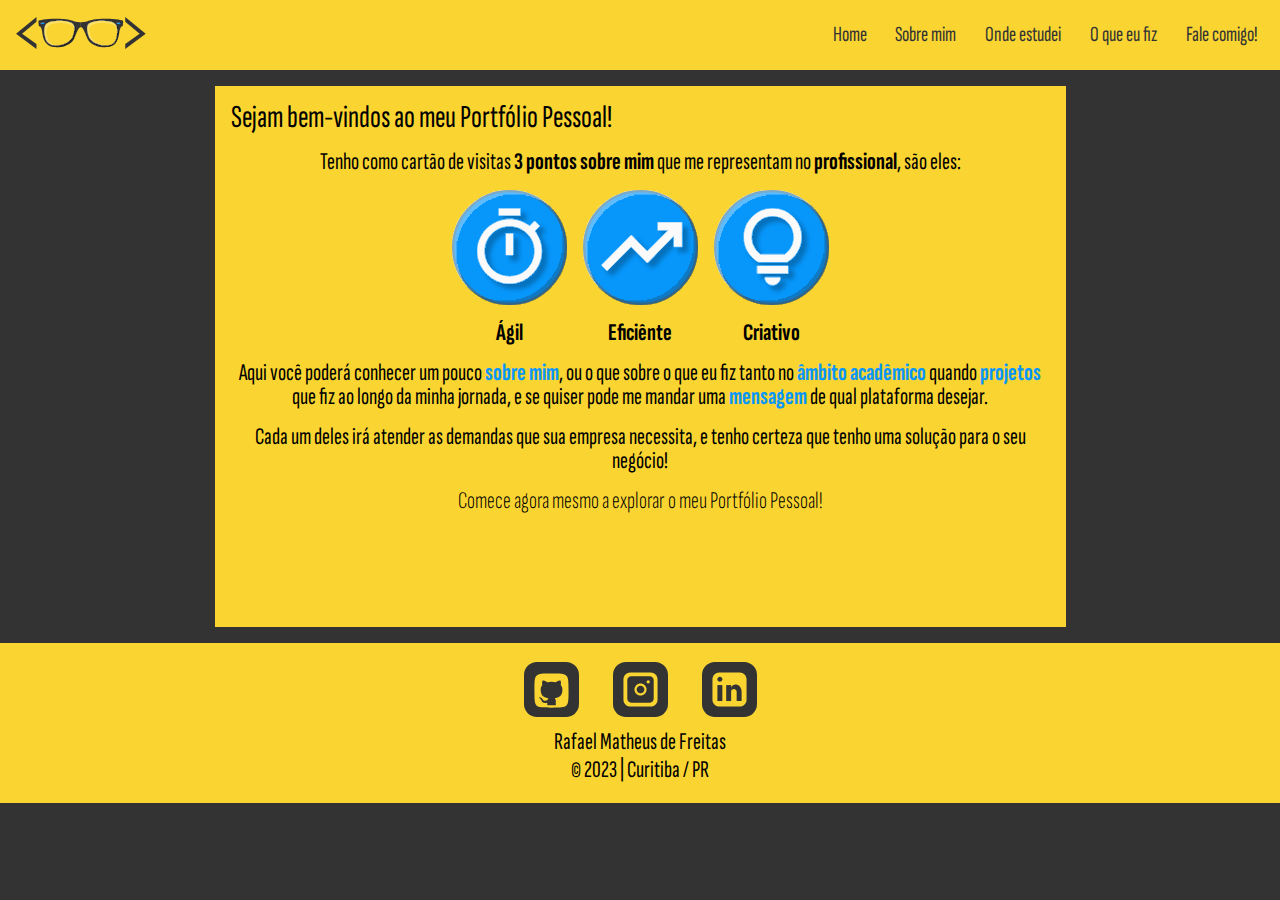
<file: index.html>
<!DOCTYPE html>
<html lang="pt-BR">

<head>
    <meta charset="UTF-8">
    <meta name="viewport" content="width=device-width, initial-scale=1.0">
    <title>Meu Portfólio | Rafael Matheus</title>
    <!-- Resetando todos os estilos default dos navegadores -->
    <link rel="stylesheet" href="assets/estilos/reset.css">
    <!-- Adicionando os estilos mais padrões (se repetem em todas as páginas) -->
    <link rel="stylesheet" href="assets/estilos/estilos.css">
    <!-- Adicionando os estilos que só são usados nessa página -->
    <link rel="stylesheet" href="assets/estilos/index.css">
    <!-- Adicionando FavIcon Personalizado -->
    <link rel="shortcut icon" href="assets/imagens/icones/favicon.ico" type="image/x-icon">
</head>
 <!-- Classe 'container' usada para estilizar o fundo da página -->
<body class="container">
    <!-- Cabeçalho -->
    <header class="cabecalho">
        <!-- Logo oficial das páginas do Rafael Matheus -->
        <a href="#" class="logo"><img class="logo" src="assets/imagens/id-visual/Logo.svg" title="Home" alt="Logo"></a>
        <!-- Menu Navegação/Hamburguer -->
        <nav class="navegacao" id="nav">
            <!-- Menu Hamburguer -->
            <a class="menu-hamburguer" id="botao-menu-hamburguer" aria-label="Abrir Menu" aria-haspopup="true"
                aria-controls="menu" aria-expanded="false">
                <span class="hamburguer"></span> <!-- Esse Span será manipulado via CSS para formar o ícone do Menu Hamburguer-->
            </a>
            <!-- Menu Navegação -->
            <ul class="menu" role="menu">
                <!-- Items do Menu de Navegação -->
                <a class="paragrafo" href="index.html">Home</a>
                <a class="paragrafo" href="paginas/sobre.html">Sobre mim</a>
                <a class="paragrafo" href="paginas/academico.html">Onde estudei</a>
                <a class="paragrafo" href="paginas/portfolio.html">O que eu fiz</a>
                <a class="paragrafo" href="paginas/contato.html">Fale comigo!</a>
            </ul>
        </nav>
    </header>

        <!-- Classe 'secao' usada para estilizar o fundo do conteúdo principal -->
        <section class="secao">
            <!-- Título da Página -->
            <h1 class="titulo esquerda">Sejam bem-vindos ao meu Portfólio Pessoal!</h1><br>
            <!-- Um breve texto resumindo as minhas qualidades e me apresentando ao usuário do site -->
            <p class="paragrafo">Tenho como cartão de visitas <strong class="peso-forte"> 3 pontos sobre mim</strong>
                que me representam no <strong class="peso-forte">profissional</strong>, são eles:</p><br>
            <!-- Lista com as Imagens com ícones que me representam -->
            <ul class="pilar">
                <!-- Pilar #1 Ágil -->
                <li class="pilares">
                    <img class="icones-pilares" src="assets/imagens/pilares/agilidade.svg"
                    alt="Imagem de um relógio para representar a agilidade">
                    <p class="paragrafo pilares"><strong class="peso-forte">Ágil</strong></p>
                </li>
                <!-- Pilar #2 Eficiênte -->
                <li class="pilares">
                    <img class="icones-pilares" src="assets/imagens/pilares/eficiencia.svg"
                    alt="Imagem de um uma seta apontando para cima para representar a eficiência">
                    <p class="paragrafo pilares"><strong class="peso-forte">Eficiênte</strong></p>
                </li>
                <!-- Pilar #3 Criativo -->
                <li class="pilares">
                    <img class="icones-pilares" src="assets/imagens/pilares/criativo.svg"
                        alt="Imagem de uma lâmpada para representar a criatividade">
                    <p class="paragrafo pilares"><strong class="peso-forte">Criativo</strong></p>
                </li>
            </ul>
            <br>
            <!-- Continuação do texto resumindo as minhas qualidades e me apresentando ao usuário do site -->
            <p class="paragrafo">Aqui você poderá conhecer um pouco <a class="link" href="paginas/sobre.html">sobre
                    mim</a>, ou o que sobre o que eu fiz tanto no <a class="link" href="paginas/academico.html">âmbito
                    acadêmico</a> quando <a class="link" href="paginas/portfolio.html">projetos</a> que fiz ao longo da
                minha jornada, e se quiser pode me mandar uma <a class="link" href="paginas/contato.html">mensagem</a>
                de qual plataforma desejar.</p>
            <br>
            <p class="paragrafo">Cada um deles irá atender as demandas que sua empresa necessita, e tenho certeza que
                tenho uma solução para o seu negócio!</p>
            <br>
            <p class="paragrafo peso-fraco">Comece agora mesmo a explorar o meu Portfólio Pessoal!</p>
        </section>
   
    <!-- Rodapé -->
    <footer class="rodape">
        <!-- Lista de Redes Sociais -->
        <ul class="lista-redes-sociais">
            <a href="https://github.com/rafaelwdc" class="link-redes-sociais" target="_blank" rel="noopener noreferrer"><img src="assets/imagens/icones/Github-1.svg"
                    alt="Ícone do Github"></a>
            <a href="https://www.instagram.com/rafaelwdc/" class="link-redes-sociais" target="_blank" rel="noopener noreferrer"><img src="assets/imagens/icones/Insta-1.svg"
                    alt="Ícone do Instagram"></a>
            <a href="https://www.linkedin.com/in/rafaelwdc/" class="link-redes-sociais" target="_blank" rel="noopener noreferrer"><img src="assets/imagens/icones/Linkedin-1.svg"
                    alt="Ícone do Linkedin"></a>
        </ul>
        <!-- Algumas informações sobre mim pra fechar o rodapé -->
        <p class="paragrafo">Rafael Matheus de Freitas</p>
        <p class="paragrafo">&copy; 2023 | Curitiba / PR</p>
    </footer>

    <!-- Atribuindo o arquivo com o código JavaScript -->
    <script src="assets/js/main.js"></script>
</body>

</html>
</file>
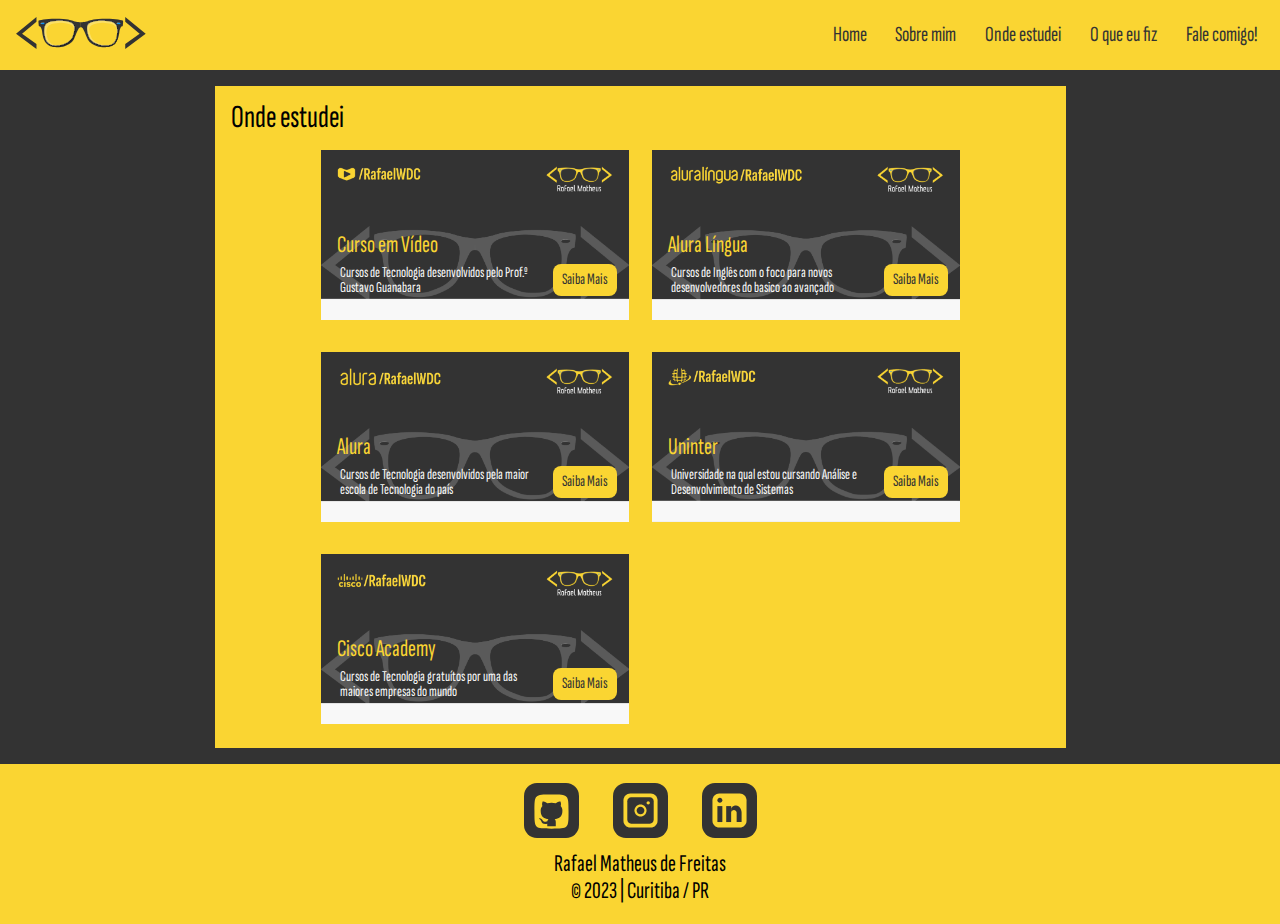
<file: paginas/academico.html>
<!DOCTYPE html>
<html lang="pt-BR">

<head>
    <meta charset="UTF-8">
    <meta name="viewport" content="width=device-width, initial-scale=1.0">
    <title>Onde Estudei | Rafael Matheus</title>
    <!-- Resetando todos os estilos default dos navegadores -->
    <link rel="stylesheet" href="../assets/estilos/reset.css">
    <!-- Adicionando os estilos mais padrões (se repetem em todas as páginas) -->
    <link rel="stylesheet" href="../assets/estilos/estilos.css">
    <!-- Adicionando os estilos que só são usados nessa página -->
    <link rel="stylesheet" href="../assets/estilos/academico.css">
    <!-- Adicionando FavIcon Personalizado -->
    <link rel="shortcut icon" href="../assets/imagens/icones/favicon.ico" type="image/x-icon">
</head>

<body class="container">
    <!-- Cabeçalho -->
    <header class="cabecalho">
        <!-- Logo oficial das páginas do Rafael Matheus -->
        <a href="../index.html" class="logo"><img class="logo" src="../assets/imagens/id-visual/Logo.svg" title="Home"
                alt="Logo"></a>
        <!-- Menu Navegação/Hamburguer -->
        <nav class="navegacao" id="nav">
            <!-- Menu Hamburguer -->
            <a id="botao-menu-hamburguer" aria-label="Abrir Menu" aria-haspopup="true" aria-controls="menu"
                aria-expanded="false">
                <span class="hamburguer"></span>
            </a>
            <!-- Menu Navegação -->
            <ul class="menu" role="menu">
                <!-- Items do Menu de Navegação -->
                <a class="paragrafo" href="../index.html">Home</a>
                <a class="paragrafo" href="sobre.html">Sobre mim</a>
                <a class="paragrafo" href="academico.html">Onde estudei</a>
                <a class="paragrafo" href="portfolio.html">O que eu fiz</a>
                <a class="paragrafo" href="contato.html">Fale comigo!</a>
            </ul>
        </nav>
    </header>
    <section class="secao" id="academico">
        <!-- Título da Página -->
        <h1 class="titulo esquerda">Onde estudei</h1>
        <br>
        <!-- A página apresentará todos os Cards Minimizados, e os Cards Expandidos com mais informações sobre a instituição abrirá quando o usuário clicar no botão Saiba Mais contido em cada um deles -->

        <!-- Div ajustará os cards em colunas em caso de telas maiores -->
        <div class="grid">
            <!-- Card Minimizado | Curso em Vídeo -->
            <div class="card-academico curso-em-video">
                <!-- Apresentação de um breve texto e logo ao lado um botão para expandir o Card -->
                <div class="alinhamento">
                    <!-- Título do Card -->
                    <h2 class="titulo-card esquerda">Curso em Vídeo</h2>
                    <!-- Um ponto para ocupar um lugar e completar o grid -->
                    <p style="opacity: 0;">.</p>
                    <!-- Breve Texto sobre a instituição -->
                    <p class="paragrafo-card esquerda">Cursos de Tecnologia desenvolvidos pelo Prof.º Gustavo Guanabara
                    </p>
                    <!-- Botão para expandir o card, abrirá um Card com mais informações -->
                    <a href="#" class="botao-card abrir" onclick="abrir_curso_em_video();">Saiba Mais</a>
                    <!-- Essa div ficará responsável por escurecer a tela ao exibir o card expandido -->
                    <div id="fundo" class="fundo-pop-up"></div>

                    <!-- Card Expandido | Curso em Vídeo -->
                    <div class="pop-up" id="pop-up-curso-em-video">
                        <!-- Botão para voltar à apresentação de Cards -->
                        <a href="#" class="botao-voltar fechar" onclick="fechar_curso_em_video();">
                            <div class="botao-voltar">
                                <img src="../../assets/imagens/icones/voltar.svg" alt="Botão de voltar">
                                <p class="paragrafo esquerda">Voltar</p>
                            </div>
                        </a>
                        <!-- Card com as Informações da instituição, cursos feitos e certificados -->
                        <div class="card-academico curso-em-video">
                            <!-- Título do Card -->
                            <h2 class="titulo-card esquerda">Curso em Vídeo</h2>
                            <!-- Breve texto sobre o curso -->
                            <p class="paragrafo-card esquerda">Cursos de Tecnologia desenvolvidos pelo Prof.º Gustavo
                                Guanabara</p>
                            <ul class="lista">
                                <li>
                                    <!-- Breve texto sobre a instituição -->
                                    <p class="paragrafo-card esquerda">Lançado em 2013, o projeto de ensinar tecnologia
                                        à distância foi
                                        ganhando forma e hoje já conta com milhares de alunos inscritos e uma grande
                                        quantidade de material gratuito.</p><br>
                                </li>
                                <!-- Lista de cursos concluídos -->
                                <li>
                                    <p class="paragrafo-card esquerda">Cursos Concluídos:</p>
                                </li>
                                <li class="item-lista">
                                    <p class="paragrafo-card esquerda">→ HTML5 e CSS3: Módulo 1 de 5;</p>
                                </li>
                                <li class="item-lista">
                                    <p class="paragrafo-card esquerda">→ HTML5 e CSS3: Módulo 2 de 5;</p>
                                </li>
                                <li class="item-lista">
                                    <p class="paragrafo-card esquerda">→ HTML5 e CSS3: Módulo 3 de 5;</p>
                                </li>
                                <li class="item-lista">
                                    <p class="paragrafo-card esquerda"><br>Infelizmente ainda não foi gerado nenhum
                                        certificado desses cursos concluídos, mas assim que estiver em mãos, estarei
                                        disponibilizando o link por aqui.</p>
                                </li>
                            </ul>
                        </div>
                    </div>
                </div>
            </div>

            <!-- As informações do Primeiro card se aplicam para os demais -->

            <!-- Card Minimizado | Alura Língua -->
            <div class="card-academico alura-lingua">
                <div class="alinhamento">
                    <h2 class="titulo-card esquerda">Alura Língua</h2>
                    <p style="opacity: 0;">.</p>
                    <p class="paragrafo-card esquerda">Cursos de Inglês com o foco para novos desenvolvedores do basico
                        ao avançado</p>
                    <a href="#" class="botao-card abrir" onclick="abrir_alura_lingua();">Saiba Mais</a>
                    <div id="fundo" class="fundo-pop-up"></div>
                    <div id="pop-up-alura-lingua">
                        <a href="#" class="botao-voltar fechar" onclick="fechar_alura_lingua();">
                            <div class="botao-voltar">
                                <img src="../../assets/imagens/icones/voltar.svg" alt="Botão de voltar">
                                <p class="paragrafo esquerda">Voltar</p>
                            </div>
                        </a>

                        <!-- Card Expandido | Alura Língua -->
                        <div class="card-academico alura-lingua">
                            <h2 class="titulo-card esquerda">Alura Língua</h2>
                            <p class="paragrafo-card esquerda">Cursos de Inglês com o foco para novos desenvolvedores do
                                basico ao avançado</p>
                            <ul class="lista">
                                <li>
                                    <p class="paragrafo-card esquerda">Escola de Inglês oferecido pela maior plataforma
                                        de ensino de tecnologia do país, oferece cursos de inglês e espanhol, do basico
                                        ao avançado, incluindo também o inglês para devs, para fomar novos
                                        desenvolvedores bilingue ou trilingue.</p><br>
                                </li>
                                <li>
                                    <p class="paragrafo-card esquerda">Cursos Concluídos:</p>
                                </li>
                                <li>
                                    <p class="paragrafo-card esquerda">→ Inglês Iniciante - Comunicação essencial → <a
                                            target="_blank"
                                            href="https://cursos.aluralingua.com.br/user/rafaelwdc/module/ingles-iniciante/certificate"
                                            class="link">Certificado.</a></p><br>
                                </li>
                                <li>
                                    <p class="paragrafo-card esquerda">→ Inglês Básico - Conversando em uma viagem → <a
                                            target="_blank"
                                            href="https://cursos.aluralingua.com.br/user/rafaelwdc/module/ingles-basico/certificate"
                                            class="link">Certificado.</a></p><br>
                                </li>
                                <li>
                                    <p class="paragrafo-card esquerda">→ Inglês Pré-intermediário - Sobrevivendo em
                                        outro país → <a target="_blank"
                                            href="https://cursos.aluralingua.com.br/user/rafaelwdc/module/ingles-pre-intermediario/certificate"
                                            class="link">Certificado.</a></p><br>
                                </li>
                                <li>
                                    <p class="paragrafo-card esquerda">Ou se preferir o certificado completo com todas
                                        as informações sobre os cursos que eu completei na plataforma → <a
                                            href="https://cursos.aluralingua.com.br/user/rafaelwdc/fullCertificate/d8fc2d84fd1bf7aa39f1fb76131b3fb0"
                                            target="_blank" rel="noopener noreferrer" class="link">Certificado.</a></p>
                                </li>
                            </ul>
                        </div>
                    </div>
                </div>
            </div>

            <!-- Card Minimizado | Alura -->
            <div class="card-academico alura">
                <div class="alinhamento">
                    <h2 class="titulo-card esquerda">Alura</h2>
                    <p style="opacity: 0;">.</p>
                    <p class="paragrafo-card esquerda">Cursos de Tecnologia desenvolvidos pela maior escola de
                        Tecnologia do país</p>
                    <a href="#" class="botao-card abrir" onclick="abrir_alura();">Saiba Mais</a>
                    <div id="fundo"></div>
                    <div id="pop-up-alura">
                        <a href="#" class="botao-voltar fechar" onclick="fechar_alura();">
                            <div class="botao-voltar">
                                <img src="../../assets/imagens/icones/voltar.svg" alt="Botão de voltar">
                                <p class="paragrafo esquerda">Voltar</p>
                            </div>
                        </a>

                        <!-- Card Expandido | Alura -->
                        <div class="card-academico alura">
                            <h2 class="titulo-card esquerda">Alura</h2>
                            <p class="paragrafo-card esquerda">Cursos de Tecnologia desenvolvidos pela maior escola de
                                Tecnologia do país</p>
                            <ul class="lista">
                                <li>
                                    <p class="paragrafo-card esquerda">Escola de Tecnologia oferecido pela maior
                                        plataforma de ensino do país, oferece cursos de programação, mobile, UX e UI,
                                        desenvolvimento humano entre outros, todos focados em ensinar a fundo cada área
                                        do universo da TI.</p><br>
                                </li>
                                <li>
                                    <p class="paragrafo-card esquerda">Cursos Concluídos:</p> <br>
                                </li>
                                <li>
                                    <p class="paragrafo-card esquerda">→ Iniciante em Programação → <a target="_blank"
                                            href="https://cursos.alura.com.br/user/rafaelwdc/degree-programacao-v123948-123948/certificate"
                                            class="link">Certificado.</a></p><br>
                                </li>
                                <li>
                                    <p class="paragrafo-card esquerda">→ HTML e CSS → <a target="_blank"
                                            href="https://cursos.alura.com.br/user/rafaelwdc/degree-html-e-css-v232036-232036/certificate"
                                            class="link">Certificado.</a></p><br>
                                </li>
                                <li>
                                    <p class="paragrafo-card esquerda">→ TypeScript → <a target="_blank"
                                            href="https://cursos.alura.com.br/user/rafaelwdc/degree-typescript-309729/certificate"
                                            class="link">Certificado.</a></p><br>
                                </li>
                                <li>
                                    <p class="paragrafo-card esquerda">→ JavaScript para Back-end → <a target="_blank"
                                            href="https://cursos.alura.com.br/user/rafaelwdc/degree-js-backend-210587/certificate"
                                            class="link">Certificado.</a></p><br>
                                </li>
                                <li>
                                    <p class="paragrafo-card esquerda">→ Android com Java → <a target="_blank"
                                            href="https://cursos.alura.com.br/user/rafaelwdc/degree-android-233/certificate"
                                            class="link">Certificado.</a></p><br>
                                </li>
                                <li>
                                    <p class="paragrafo-card esquerda">→ Linguagem Kotlin → <a target="_blank"
                                            href="https://cursos.alura.com.br/user/rafaelwdc/degree-kotlin-v68329-68329/certificate"
                                            class="link">Certificado.</a></p><br>
                                </li>
                                <li>
                                    <p class="paragrafo-card esquerda">→ Acessibilidade → <a target="_blank"
                                            href="https://cursos.alura.com.br/user/rafaelwdc/degree-acessibilidade-web-v2346-2346/certificate"
                                            class="link">Certificado.</a></p><br>
                                </li>
                                <li>
                                    <p class="paragrafo-card esquerda">→ CSS Aprofundado → <a target="_blank"
                                            href="https://cursos.alura.com.br/user/rafaelwdc/degree-css-estilos-445565/certificate"
                                            class="link">Certificado.</a></p><br>
                                </li>
                                <li>
                                    <p class="paragrafo-card esquerda">→ Front-end → <a target="_blank"
                                            href="https://cursos.alura.com.br/user/rafaelwdc/degree-front-end-113709/certificate"
                                            class="link">Certificado.</a></p><br>
                                </li>
                                <li>
                                    <p class="paragrafo-card esquerda">→ JavaScript para Front-end → <a target="_blank"
                                            href="https://cursos.alura.com.br/user/rafaelwdc/degree-javascript-front-end-v374365-374365/certificate"
                                            class="link">Certificado.</a></p><br>
                                </li>
                                <li>
                                    <p class="paragrafo-card esquerda">→ React com JavaScript → <a target="_blank"
                                            href="https://cursos.alura.com.br/user/rafaelwdc/degree-react-javascript-v450960-450960/certificate"
                                            class="link">Certificado.</a></p><br>
                                </li>
                                <li>
                                    <p class="paragrafo-card esquerda">→ React com TypeScript → <a target="_blank"
                                            href="https://cursos.alura.com.br/user/rafaelwdc/degree-react-ts-v361293-361293/certificate"
                                            class="link">Certificado.</a></p><br>
                                </li>
                                <li>
                                    <p class="paragrafo-card esquerda">→ Figma → <a target="_blank"
                                            href="https://cursos.alura.com.br/user/rafaelwdc/degree-figma-v459428-459428/certificate"
                                            class="link">Certificado.</a></p><br>
                                </li>
                                <li>
                                    <p class="paragrafo-card esquerda">→ Aprendizagem → <a target="_blank"
                                            href="https://cursos.alura.com.br/user/rafaelwdc/degree-aprendizagem-v370782-370782/certificate"
                                            class="link">Certificado.</a></p><br>
                                </li>
                                <li>
                                    <p class="paragrafo-card esquerda">Ou se preferir o certificado completo com todas
                                        as informações sobre os cursos que eu completei na plataforma → <a
                                            href="https://cursos.alura.com.br/user/rafaelwdc/fullCertificate/13f3d8a9c3becbba19b9a5a13dd1d1ea"
                                            target="_blank" rel="noopener noreferrer" class="link">Certificado.</a></p>
                                </li>
                            </ul>
                        </div>
                    </div>
                </div>
            </div>

            <!-- Card Minimizado | Uninter -->
            <div class="card-academico uninter">
                <div class="alinhamento">
                    <h2 class="titulo-card esquerda">Uninter</h2>
                    <p style="opacity: 0;">.</p>
                    <p class="paragrafo-card esquerda">Universidade na qual estou cursando Análise e Desenvolvimento de
                        Sistemas</p>
                    <a href="#" class="botao-card abrir" onclick="abrir_uninter();">Saiba Mais</a>
                    <div id="fundo"></div>
                    <div id="pop-up-uninter">
                        <a href="#" class="botao-voltar fechar" onclick="fechar_uninter();">
                            <div class="botao-voltar">
                                <img src="../../assets/imagens/icones/voltar.svg" alt="Botão de voltar">
                                <p class="paragrafo esquerda">Voltar</p>
                            </div>
                        </a>

                        <!-- Card Expandido | Uninter -->
                        <div class="card-academico uninter">
                            <h2 class="titulo-card esquerda">Uninter</h2>
                            <p class="paragrafo-card esquerda">Universidade na qual estou cursando Análise e
                                Desenvolvimento de
                                Sistemas</p>
                            <ul class="lista">
                                <li>
                                    <p class="paragrafo-card esquerda">Uninter é uma das maiores universidades do país,
                                        tem se destacado no campo de ensino à distância, e em tempos onde o home office
                                        está em alta, a instituição tem sido uma grande rota de fuga para os mais
                                        ansiosos poderem ocupar a cabeça.</p><br>
                                </li>
                                <li>
                                    <p class="paragrafo-card esquerda">Cursos em andamento:</p><br>
                                </li>
                                <li>
                                    <p class="paragrafo-card esquerda">→ CTS - Análise e Desenvolvimento de Sistemas</p>
                                </li>
                                <li>
                                    <p class="paragrafo-card esquerda">→ Ubest - Curso de Inglês</p>
                                </li>
                            </ul>
                        </div>
                    </div>
                </div>
            </div>

            <!-- Card Minimizado | Cisco -->
            <div class="card-academico cisco">
                <div class="alinhamento">
                    <h2 class="titulo-card esquerda">Cisco Academy</h2>
                    <p style="opacity: 0;">.</p>
                    <p class="paragrafo-card esquerda">Cursos de Tecnologia gratuítos por uma das maiores empresas do
                        mundo</p>
                    <a href="#" class="botao-card abrir" onclick="abrir_cisco();">Saiba Mais</a>
                    <div id="fundo"></div>
                    <div id="pop-up-cisco">
                        <a href="#" class="botao-voltar fechar" onclick="fechar_cisco();">
                            <div class="botao-voltar">
                                <img src="../../assets/imagens/icones/voltar.svg" alt="Botão de voltar">
                                <p class="paragrafo esquerda">Voltar</p>
                            </div>
                        </a>

                        <!-- Card Expandido | Cisco -->
                        <div class="card-academico cisco">
                            <h2 class="titulo-card esquerda">Cisco Academy</h2>
                            <p class="paragrafo-card esquerda">Cursos de Tecnologia oferecidos por uma das maiores
                                empresas do mundo</p>
                            <ul class="lista">
                                <li>
                                    <p class="paragrafo-card esquerda">Escola de Tecnologia de uma das maiores empresas
                                        do mundo e que se destaca por oferecer de forma gratúita cursos de tecnologia
                                        das mais diferentes áreas do conhecimento humano.</p><br>
                                </li>
                                <li>
                                    <p class="paragrafo-card esquerda">Cursos Concluídos:</p>
                                </li>
                                <li>
                                    <p class="paragrafo-card esquerda">→ Fundamentos Python 1</p>
                                </li>
                            </ul>
                        </div>
                    </div>
                </div>
            </div>
        </div>
    </section>

    <!-- Rodapé -->
    <footer class="rodape">
        <!-- Lista de Redes Sociais -->
        <ul class="lista-redes-sociais">
            <a href="https://github.com/rafaelwdc" class="link-redes-sociais" target="_blank" rel="noopener noreferrer"><img src="../assets/imagens/icones/Github-1.svg" alt="Ícone do Github"></a>
            <a href="https://www.instagram.com/rafaelwdc/" class="link-redes-sociais" target="_blank" rel="noopener noreferrer"><img src="../assets/imagens/icones/Insta-1.svg" alt="Ícone do Instagram"></a>
            <a href="https://www.linkedin.com/in/rafaelwdc/" class="link-redes-sociais" target="_blank" rel="noopener noreferrer"><img src="../assets/imagens/icones/Linkedin-1.svg"alt="Ícone do Linkedin"></a>
        </ul>
        <!-- Algumas informações sobre mim pra fechar o rodapé -->
        <p class="paragrafo">Rafael Matheus de Freitas</p>
        <p class="paragrafo">&copy; 2023 | Curitiba / PR</p>
    </footer>
    <script src="../assets/js/main.js"></script>
</body>

</html>
</file>
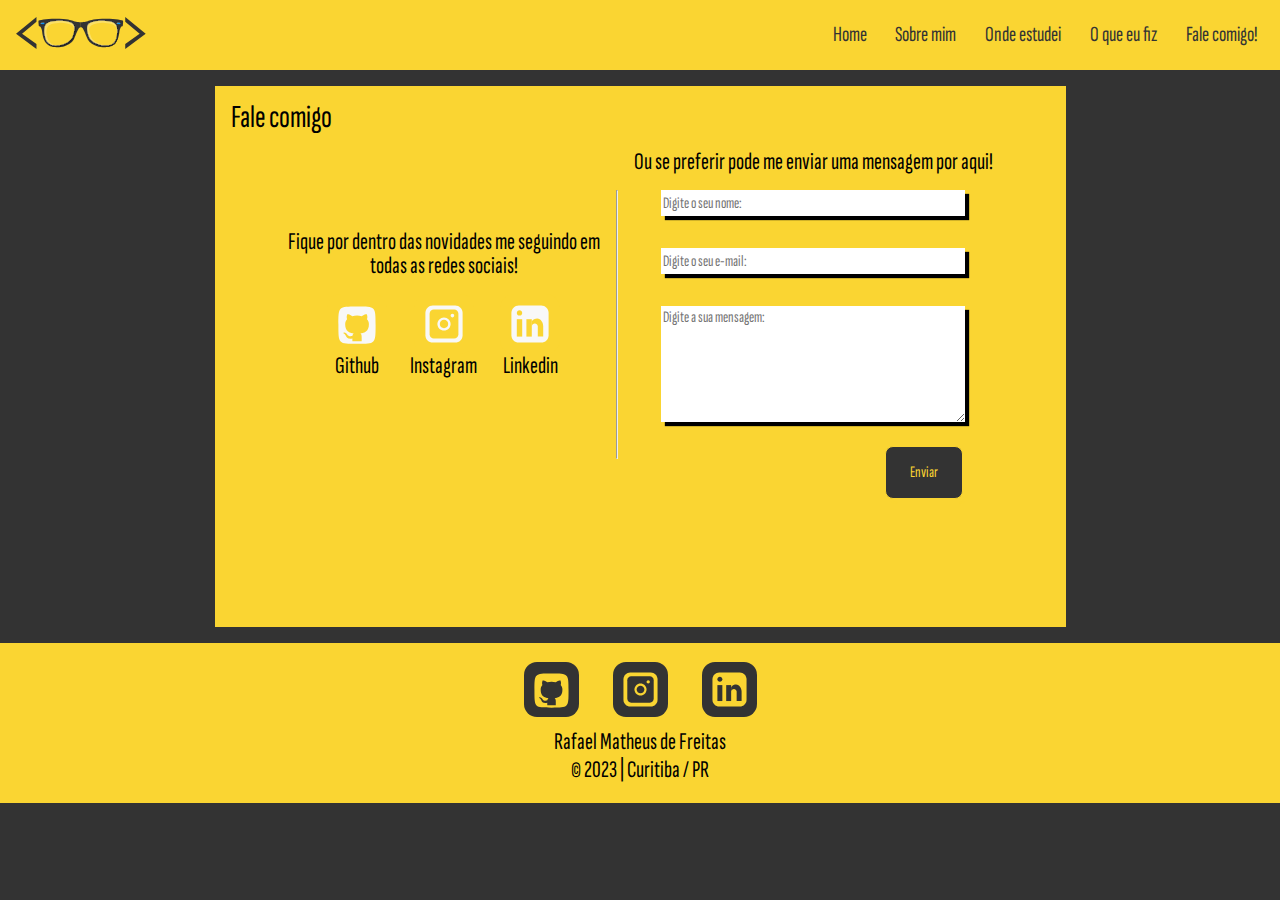
<file: paginas/contato.html>
<!DOCTYPE html>
<html lang="pt-BR">

<head>
    <meta charset="UTF-8">
    <meta name="viewport" content="width=device-width, initial-scale=1.0">
    <title>Fale comigo | Rafael Matheus</title>
    <!-- Resetando todos os estilos default dos navegadores -->
    <link rel="stylesheet" href="../assets/estilos/reset.css">
    <!-- Adicionando os estilos mais padrões (se repetem em todas as páginas) -->
    <link rel="stylesheet" href="../assets/estilos/estilos.css">
    <!-- Adicionando os estilos que só são usados nessa página -->
    <link rel="stylesheet" href="../assets/estilos/contato.css">
    <!-- Adicionando FavIcon Personalizado -->
    <link rel="shortcut icon" href="../assets/imagens/icones/favicon.ico" type="image/x-icon">
</head>

<body class="container">
    <!-- Cabeçalho -->
    <header class="cabecalho">
        <!-- Logo oficial das páginas do Rafael Matheus -->
        <a href="../index.html" class="logo"><img class="logo" src="../assets/imagens/id-visual/Logo.svg" title="Home"
                alt="Logo"></a>
        <!-- Menu Navegação/Hamburguer -->
        <nav class="navegacao" id="nav">
            <!-- Menu Hamburguer -->
            <a id="botao-menu-hamburguer" aria-label="Abrir Menu" aria-haspopup="true" aria-controls="menu"
                aria-expanded="false">
                <span class="hamburguer"></span>
            </a>
            <!-- Menu Navegação -->
            <ul class="menu" role="menu">
                <!-- Items do Menu de Navegação -->
                <a class="paragrafo" href="../index.html">Home</a>
                <a class="paragrafo" href="sobre.html">Sobre mim</a>
                <a class="paragrafo" href="academico.html">Onde estudei</a>
                <a class="paragrafo" href="portfolio.html">O que eu fiz</a>
                <a class="paragrafo" href="contato.html">Fale comigo!</a>
            </ul>
        </nav>
    </header>

        <section class="secao" id="contato">
            <!-- Título da Página -->
            <h1 class="titulo esquerda">Fale comigo</h1>
            <br>
            <!-- Div ajustará os cards em colunas em caso de telas maiores -->
            <div class="grid">
                <!-- Div apresenta a primeira forma de contato, através das redes sociais -->
                <div class="apresentacao-contatos redes-sociais">
                    <p class="paragrafo">Fique por dentro das novidades me seguindo em <br>todas as redes sociais!</p>
                    <!-- Lista de redes sociais -->
                    <ul class="contato-redes-sociais">
                        <!-- GitHub -->
                        <a href="https://github.com/rafaelwdc" class="contato-link-redes-sociais" target="_blank" rel="noopener noreferrer"><img class="contato-img-redes-sociais" src="../assets/imagens/icones/Github.svg" alt="Ícone do Github"><p class="paragrafo">Github</p></a>
                        <!-- Instagram -->
                        <a href="https://www.instagram.com/rafaelwdc/" class="contato-link-redes-sociais" target="_blank" rel="noopener noreferrer"><img class="contato-img-redes-sociais" src="../assets/imagens/icones/Insta.svg" alt="Ícone do Instagram"><p class="paragrafo">Instagram</p></a>
                        <!-- Linkedin -->
                        <a href="https://www.linkedin.com/in/rafaelwdc/" class="contato-link-redes-sociais" target="_blank" rel="noopener noreferrer"><img class="contato-img-redes-sociais" src="../assets/imagens/icones/Linkedin.svg" alt="Ícone do Linkedin" ><p class="paragrafo">Linkedin</p></a>
                    </ul>
                </div>
                <!-- Linha que divide as duas formas de contato -->
                <hr class="linha-divisoria">
                <!-- Div representa a segunda forma de contato, através de uma mensagem enviada diretamente para o meu e-mail -->
                <div class="apresentacao-contatos">
                    <p class="paragrafo">Ou se preferir pode me enviar uma mensagem por aqui!</p>
                    <!-- Formulário para enviar a mensagem -->
                    <form class="formulario" action="https://formsubmit.co/rafaelmfreitas93@email.com"  method="POST">
                        <!-- Campo do Nome, para identificação -->
                        <input type="text" class="campo" name="nome" id="nome" placeholder="Digite o seu nome:">
                        <br>
                        <!-- Campo do E-mail, para retornar a mensagem -->
                        <input type="email" class="campo" name="email" placeholder="Digite o seu e-mail:">
                        <br>
                        <!-- Campo da Mensagem, com o conteúdo da mensagem -->
                        <textarea name="mensagem" class="mensagem" id="msg" cols="23" rows="4" placeholder="Digite a sua mensagem:"></textarea>
                        <br>
                        <!-- Botão para enviar a mensagem -->
                        <button type="submit" class="botao">Enviar</button>
                        <!-- Propriedades do envio do formulário, como título do e-mail, se deve ser preenchido o captcha ou para qual tela o usuário irá após clicar enviar -->
                        <input type="hidden" name="_subject" value="Mensagem vinda do Portfólio">
                        <input type="hidden" name="_captcha" value="false">
                        <input type="hidden" name="_next" value="https://portfolio-rafael-matheus.vercel.app/">
                    </form>
                </div>
            </div>
        </section>
    <!-- Rodapé -->
    <footer class="rodape">
        <!-- Lista de Redes Sociais -->
        <ul class="lista-redes-sociais">
            <a href="https://github.com/rafaelwdc" class="link-redes-sociais" target="_blank" rel="noopener noreferrer"><img src="../assets/imagens/icones/Github-1.svg"
                    alt="Ícone do Github"></a>
            <a href="https://www.instagram.com/rafaelwdc/" class="link-redes-sociais" target="_blank" rel="noopener noreferrer"><img src="../assets/imagens/icones/Insta-1.svg"
                    alt="Ícone do Instagram"></a>
            <a href="https://www.linkedin.com/in/rafaelwdc/" class="link-redes-sociais" target="_blank" rel="noopener noreferrer"><img src="../assets/imagens/icones/Linkedin-1.svg"
                    alt="Ícone do Linkedin"></a>
        </ul>
        <!-- Algumas informações sobre mim pra fechar o rodapé -->
        <p class="paragrafo">Rafael Matheus de Freitas</p>
        <p class="paragrafo">&copy; 2023 | Curitiba / PR</p>
    </footer>
    <script src="../assets/js/main.js"></script>
</body>

</html>
</file>
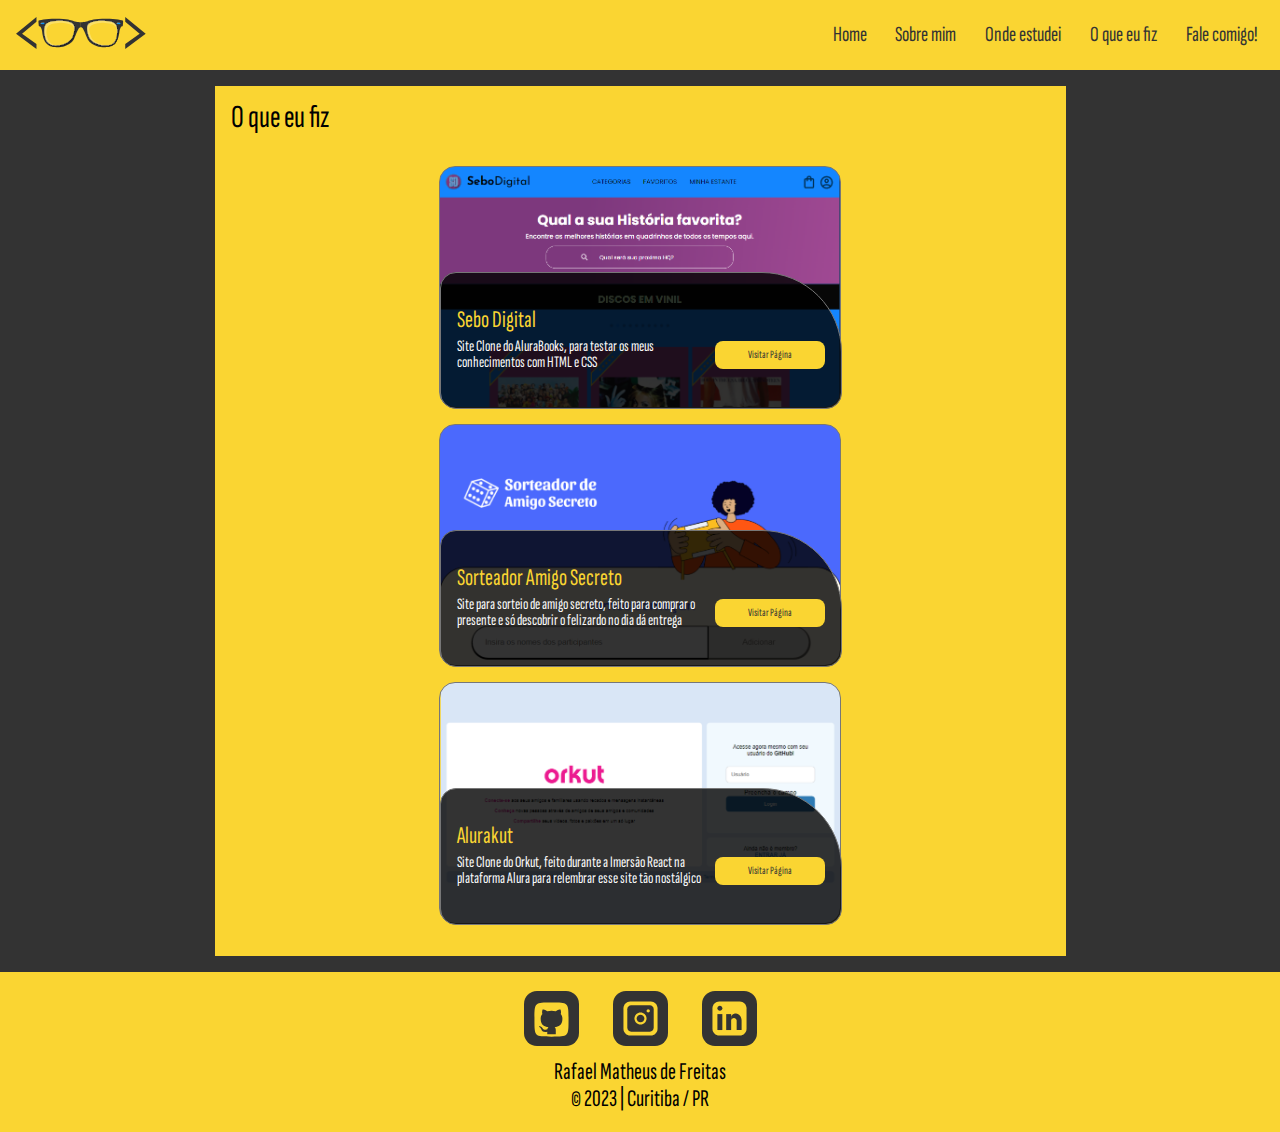
<file: paginas/portfolio.html>
<!DOCTYPE html>
<html lang="pt-BR">

<head>
    <meta charset="UTF-8">
    <meta name="viewport" content="width=device-width, initial-scale=1.0">
    <title>O que fiz | Rafael Matheus</title>
    <!-- Resetando todos os estilos default dos navegadores -->
    <link rel="stylesheet" href="../assets/estilos/reset.css">
    <!-- Adicionando os estilos mais padrões (se repetem em todas as páginas) -->
    <link rel="stylesheet" href="../assets/estilos/estilos.css">
    <!-- Adicionando os estilos que só são usados nessa página -->
    <link rel="stylesheet" href="../assets/estilos/portfolio.css">
    <!-- Adicionando FavIcon Personalizado -->
    <link rel="shortcut icon" href="../assets/imagens/icones/favicon.ico" type="image/x-icon">
</head>

<body class="container">
    <!-- Cabeçalho -->
    <header class="cabecalho">
        <!-- Logo oficial das páginas do Rafael Matheus -->
        <a href="../index.html" class="logo"><img class="logo" src="../assets/imagens/id-visual/Logo.svg" title="Home"
                alt="Logo"></a>
        <!-- Menu Navegação/Hamburguer -->
        <nav class="navegacao" id="nav">
            <!-- Menu Hamburguer -->
            <a id="botao-menu-hamburguer" aria-label="Abrir Menu" aria-haspopup="true" aria-controls="menu"
                aria-expanded="false">
                <span class="hamburguer"></span>
            </a>
            <!-- Menu Navegação -->
            <ul class="menu" role="menu">
                <!-- Items do Menu de Navegação -->
                <a class="paragrafo" href="../index.html">Home</a>
                <a class="paragrafo" href="sobre.html">Sobre mim</a>
                <a class="paragrafo" href="academico.html">Onde estudei</a>
                <a class="paragrafo" href="portfolio.html">O que eu fiz</a>
                <a class="paragrafo" href="contato.html">Fale comigo!</a>
            </ul>
        </nav>
    </header>
        <section class="secao" id="portfolio">
            <!-- Título da Página -->
            <h1 class="titulo esquerda">O que eu fiz</h1>
            <br>
            <!-- Div ajustará os cards em colunas em caso de telas maiores -->
            <div class="grid">
                <!-- Card Sebo Digital -->
                <div class="card-portfolio sebo-digital">
                    <!-- Div responsável por deixa à mostra o fundo com uma imagem do site à qual o card está sendo representado -->
                    <div class="transparente"></div>
                    <!-- Parte do Card onde tem algumas informações sobre o site -->
                    <div class="card-apresentacao">
                        <!-- Alinhamento dos elementos dentro do card -->
                        <div class="alinhamento">
                            <!-- Título do Card -->
                            <h1 class="titulo-card esquerda">Sebo Digital</h1>
                            <!-- Elemento transparente para ocupar um espaço no grid -->
                            <p style="opacity: 0;">.</p>
                            <!-- Breve texto sobre o projeto -->
                            <p class="paragrafo-card esquerda">Site Clone do AluraBooks, para testar os meus conhecimentos com HTML e CSS</p>
                            <!-- Botão para acessar o projeto, ele abrirá em outra aba do navegador -->
                            <a class="botao-card" href="https://rafaelwdc.github.io/alurabook/" target="_blank" rel="noopener noreferrer">Visitar Página</a>
                        </div>
                    </div>
                </div>
                
                <!-- As informações do Primeiro card se aplicam para os demais -->
                
                <!-- Card Sorteador de Amigo Secreto -->
                <div class="card-portfolio sorteador">
                    <div class="transparente"></div>
                    <div class="card-apresentacao">
                        <div class="alinhamento">
                            <h1 class="titulo-card esquerda">Sorteador Amigo Secreto</h1>
                            <p style="opacity: 0;">.</p>
                            <p class="paragrafo-card esquerda">Site para sorteio de amigo secreto, feito para comprar o presente e só descobrir o felizardo no dia dá entrega</p>
                            <a class="botao-card" href="https://sorteador-amigo-secreto-omega.vercel.app/" target="_blank" rel="noopener noreferrer">Visitar Página</a>
                        </div>
                    </div>
                </div>

                <!-- Card Simulador de Orkut -->
                <div class="card-portfolio orkut">
                    <div class="transparente"></div>
                    <div class="card-apresentacao">
                        <div class="alinhamento">
                            <h1 class="titulo-card esquerda">Alurakut</h1>
                            <p style="opacity: 0;">.</p>
                            <p class="paragrafo-card esquerda">Site Clone do Orkut, feito durante a Imersão React na plataforma Alura para relembrar esse site tão nostálgico</p>
                            <a class="botao-card" href="https://orkut-simulator.vercel.app/login" target="_blank" rel="noopener noreferrer">Visitar Página</a>
                        </div>
                    </div>
                </div>
            </div>
        </section>

    <!-- Rodapé -->
    <footer class="rodape">
        <!-- Lista de Redes Sociais -->
        <ul class="lista-redes-sociais">
            <a href="https://github.com/rafaelwdc" class="link-redes-sociais" target="_blank" rel="noopener noreferrer"><img src="../assets/imagens/icones/Github-1.svg"
                    alt="Ícone do Github"></a>
            <a href="https://www.instagram.com/rafaelwdc/" class="link-redes-sociais" target="_blank" rel="noopener noreferrer"><img src="../assets/imagens/icones/Insta-1.svg"
                    alt="Ícone do Instagram"></a>
            <a href="https://www.linkedin.com/in/rafaelwdc/" class="link-redes-sociais" target="_blank" rel="noopener noreferrer"><img src="../assets/imagens/icones/Linkedin-1.svg"
                    alt="Ícone do Linkedin"></a>
        </ul>
        <!-- Algumas informações sobre mim pra fechar o rodapé -->
        <p class="paragrafo">Rafael Matheus de Freitas</p>
        <p class="paragrafo">&copy; 2023 | Curitiba / PR</p>
    </footer>
    <script src="../assets/js/main.js"></script>
</body>

</html>
</file>
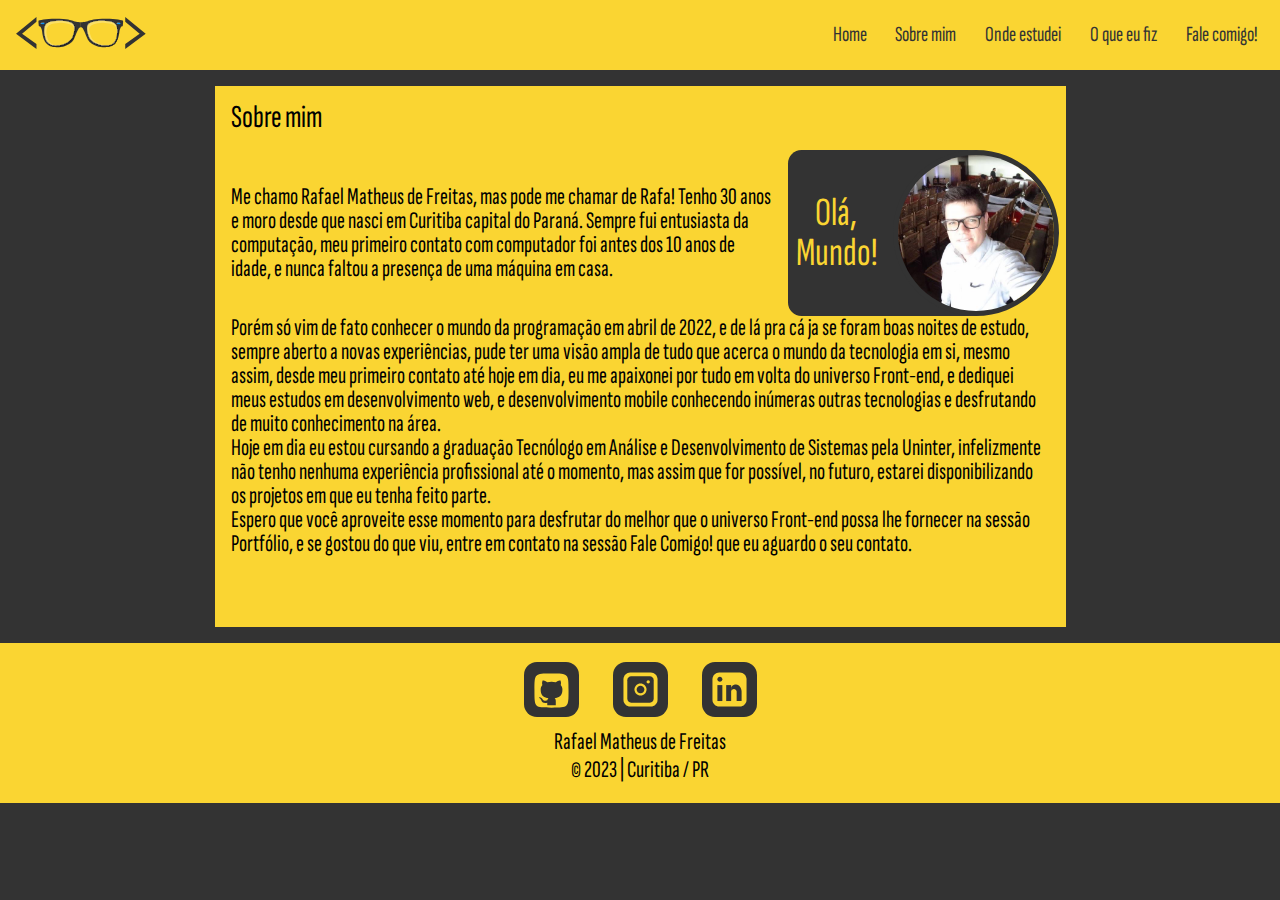
<file: paginas/sobre.html>
<!DOCTYPE html>
<html lang="pt-BR">

<head>
    <meta charset="UTF-8">
    <meta name="viewport" content="width=device-width, initial-scale=1.0">
    <title>Sobre mim | Rafael Matheus</title>
    <!-- Resetando todos os estilos default dos navegadores -->
    <link rel="stylesheet" href="../assets/estilos/reset.css">
    <!-- Adicionando os estilos mais padrões (se repetem em todas as páginas) -->
    <link rel="stylesheet" href="../assets/estilos/estilos.css">
    <!-- Adicionando os estilos que só são usados nessa página -->
    <link rel="stylesheet" href="../assets/estilos/sobre.css">
    <!-- Adicionando FavIcon Personalizado -->
    <link rel="shortcut icon" href="../assets/imagens/icones/favicon.ico" type="image/x-icon">
</head>

<body class="container">
    <!-- Cabeçalho -->
    <header class="cabecalho">
        <!-- Logo oficial das páginas do Rafael Matheus -->
        <a href="../index.html" class="logo"><img class="logo" src="../assets/imagens/id-visual/Logo.svg" title="Home"
                alt="Logo"></a>
        <!-- Menu Navegação/Hamburguer -->
        <nav class="navegacao" id="nav">
            <!-- Menu Hamburguer -->
            <a id="botao-menu-hamburguer" aria-label="Abrir Menu" aria-haspopup="true" aria-controls="menu"
                aria-expanded="false">
                <span class="hamburguer"></span>
            </a>
            <!-- Menu Navegação -->
            <ul class="menu" role="menu">
                <!-- Items do Menu de Navegação -->
                <a class="paragrafo" href="../index.html">Home</a>
                <a class="paragrafo" href="sobre.html">Sobre mim</a>
                <a class="paragrafo" href="academico.html">Onde estudei</a>
                <a class="paragrafo" href="portfolio.html">O que eu fiz</a>
                <a class="paragrafo" href="contato.html">Fale comigo!</a>
            </ul>
        </nav>
    </header>

    <!-- Principal -->
    <section class="secao">
        <!-- Título da Página -->
        <h1 class="titulo esquerda">Sobre mim</h1>
        <br>
        <!-- Div criada para enquadrar o texto ao lado da imagem em telas grandes -->
        <div class="apresentacao-desktop">
            <div class="apresentacao">
                <!-- Apresentação com uma imagem minha -->
                <h1 class="titulo esquerda">Olá, Mundo!</h1>
                <img class="foto" src="../assets/imagens/id-visual/MinhaFoto.JPG" alt="Fotografia do Rafael Matheus">
            </div>
            <br>
            <!-- Texto contando um pouco sobre mim -->
            <p class="paragrafo esquerda">Me chamo Rafael Matheus de Freitas, mas pode me chamar de Rafa! Tenho 30 anos e moro desde que nasci em Curitiba capital do Paraná. Sempre fui entusiasta da computação, meu primeiro contato com computador foi antes dos 10 anos de idade, e nunca faltou a presença de uma máquina em casa.</p>
        </div>
        <p class="paragrafo esquerda">Porém só vim de fato conhecer o mundo da programação em abril de 2022, e de lá pra cá ja se foram boas noites de estudo, sempre aberto a novas experiências, pude ter uma visão ampla de tudo que acerca o mundo da tecnologia em si, mesmo assim, desde meu primeiro contato até hoje em dia, eu me apaixonei por tudo em volta do universo Front-end, e dediquei meus estudos em desenvolvimento web, e desenvolvimento mobile conhecendo inúmeras outras tecnologias e desfrutando de muito conhecimento na área.</p>
        <p class="paragrafo esquerda">Hoje em dia eu estou cursando a graduação Tecnólogo em Análise e Desenvolvimento de Sistemas pela Uninter, infelizmente não tenho nenhuma experiência profissional até o momento, mas assim que for possível, no futuro, estarei disponibilizando os projetos em que eu tenha feito parte.</p>
        <p class="paragrafo esquerda">Espero que você aproveite esse momento para desfrutar do melhor que o universo Front-end possa lhe fornecer na sessão Portfólio, e se gostou do que viu, entre em contato na sessão Fale Comigo! que eu aguardo o seu contato.</p>
    </section>
        

    <!-- Rodapé -->
    <footer class="rodape">
        <!-- Lista de Redes Sociais -->
        <ul class="lista-redes-sociais">
            <a href="https://github.com/rafaelwdc" class="link-redes-sociais" target="_blank" rel="noopener noreferrer"><img src="../assets/imagens/icones/Github-1.svg"
                    alt="Ícone do Github"></a>
            <a href="https://www.instagram.com/rafaelwdc/" class="link-redes-sociais" target="_blank" rel="noopener noreferrer"><img src="../assets/imagens/icones/Insta-1.svg"
                    alt="Ícone do Instagram"></a>
            <a href="https://www.linkedin.com/in/rafaelwdc/" class="link-redes-sociais" target="_blank" rel="noopener noreferrer"><img src="../assets/imagens/icones/Linkedin-1.svg"
                    alt="Ícone do Linkedin"></a>
        </ul>
        <!-- Algumas informações sobre mim pra fechar o rodapé -->
        <p class="paragrafo">Rafael Matheus de Freitas</p>
        <p class="paragrafo">&copy; 2023 | Curitiba / PR</p>
    </footer>
    <script src="../assets/js/main.js"></script>
</body>

</html>
</file>
<file: assets/estilos/estilos.css>
/* Usei como ponto de partida o conceito de Mobile First, então todos os estilos padrões se aplicam nas telas menores telas e ajustam e enquadram melhor o conteúdo às telas maiores através das Midia Query */

/* Nesse arquivo contêm todos os elementos que se repetem em todas as páginas */

/*---------------- Mobile P ------------------ */

/* --------- Importando as Fontes --------- */
@import url('https://fonts.googleapis.com/css2?family=Sofia+Sans+Extra+Condensed:ital,wght@0,100;0,400;0,700;0,1000;1,100;1,400;1,700&display=swap');
@import url('https://fonts.googleapis.com/css2?family=Foldit&display=swap');

/* --------------- Variáveis --------------- */
:root {
    /* Cores */
    --cor-principal: #FAD532;
    --cor-secundaria: #0796FA;
    --cor-escura: #333333;
    --cor-clara: #F8F8F8;

    /* Fontes */
    --fonte-principal: 'Sofia Sans Extra Condensed', sans-serif;
    --fonte-alternativa: 'Foldit', cursive;

    /* --- Mobile --- */
    --titulo-mobile: 1.5rem;
    --paragrafo-mobile: 1.25rem;
    --titulo-card-mobile: 1.25rem;
    --paragrafo-card-mobile: 1rem;
    /* --- Tablet --- */
    --titulo-tablet: 2rem;
    --paragrafo-tablet: 1.5rem;
    --titulo-card-tablet: 1.5rem;
    --paragrafo-card-tablet: 1rem;
    /* --- Desktop --- */
    --titulo-desktop: 2.5rem;
    --paragrafo-desktop: 2rem;
    --titulo-card-desktop: 2rem;
    --paragrafo-card-desktop: 1.25rem;
}

/*----------------- Textos ----------------- */

/* Textos dos conteúdos */
.titulo {
    font-family: var(--fonte-principal);
    font-size: var(--titulo-mobile);
    text-align: center;
}
.paragrafo {
    font-size: var(--paragrafo-mobile);
    font-family: var(--fonte-principal);
    text-align: center;
}

/* Textos dos cards */
.titulo-card {
    color: var(--cor-principal);
    font-family: var(--fonte-principal);
    font-size: var(--titulo-card-mobile);
    text-align: center;
}
.paragrafo-card {
    font-family: var(--fonte-principal);
    color: var(--cor-clara);
    font-size: var(--paragrafo-card-mobile);
    text-align: center;
}

/* Alinhamento */
.esquerda {
    text-align: start;
}

/* Peso */
.peso-forte {
    font-weight: bolder;
}
.peso-fraco {
    font-weight: 300;
}

/* Links e sua animação quando o mouse estiver sobre */
.link {
    font-weight: bold;
    color: var(--cor-secundaria);
    text-shadow: 4px 4px 4px 4px var(--cor-escura);
}
.link:hover {
    color: var(--cor-clara);
    text-decoration: underline;
}

/*--------------- Cabeçalho ---------------- */

/* Estilização do cabeçalho Mobile */
.cabecalho {
    box-sizing: border-box;
    position: fixed;
    top: 0;
    width: 100vw;
    height: 70px;
    padding: 1rem;
    display: flex;
    z-index: 98;
    align-items: center;
    flex-direction: row-reverse;
    justify-content: space-between;
    background: #FAD532;
    font-family: var(--fonte-principal);
}
/* Logo do Projeto */
.logo {
    position: relative;
    width: 130px;
}

/*---------------- Navegação --------------- */

/* Lista com os links interno do site */
.menu {
    display: flex;
    flex-direction: column;
    position: absolute;
    width: 215px;
    top: 70px;
    left: 0;
    background-color: var(--cor-escura);
    height: 0;
    transition: 1s;
    z-index: 1000;
    visibility: hidden;
    overflow-x: hidden;
}
/* Estilização dos itens da lista do menu navegação */
.menu> .paragrafo {
    padding: 1rem;
    color: var(--cor-principal);
    border-bottom: 2px solid rgba(0, 0, 0, .05);
}
/* Menu navegação  aparecerá quando o menu hamburguer for acionado*/
#nav.active .menu {
    height: 268px;
    visibility: visible;
    overflow-x: auto;
}

/*--------------- Hamburguer --------------- */

/* Estiliza o menu hamburguer */  
.menu-hamburguer {
    display: flex;
    font-size: 1rem;
    border: none;
    background: none;
    cursor: pointer;
}

/* Cria uma barra do menu Hamburguer */
.hamburguer {
    display: block;
    width: 45px;
    border-top: 9px solid var(--cor-escura);
}

/* Cria outras barras do hamburguer usando pseudoelementos */
.hamburguer::after, .hamburguer::before {
    content: '';
    display: block;
    width: 45px;
    height: 9px;
    background-color: var(--cor-escura);
    margin-top: 5px;
    transition: .3s;
    position: relative;
}
/* Cria a animação do menu Hamburguer, quando ele for clicado, se transformará em um X */
#nav.active .hamburguer {
    border-top-color: transparent;
}
#nav.active .hamburguer::before {
    transform: rotate(135deg);
}
#nav.active .hamburguer::after {
    transform: rotate(-135deg);
    top: -14px;
}

/*----------------- Fundos ----------------- */

/* Estilização do fundo da página */
.container {
    margin-top: 86px;
    background-color: var(--cor-escura);
}

/* Estilização do fundo do conteúdo principal */
.secao {
    background-color: var(--cor-principal);
    width: 80vw;
    min-height: 56.5vh;
    margin: 1rem auto;
    padding: 1rem;
}

/*-------------- Alinhamento --------------- */

/* Alinhamento dos cards, o título fica em cima, e o parágrafo e o botão na linha de baixo lado a lado */
.alinhamento {
    display: grid;
    grid-template-columns: 75% 25%;
    grid-template-rows: 30px 40px;
    margin: 1rem;
    height: 80px;
    align-items: center;
}

/*-------------- Botões Card --------------- */

/* Cria o botão do card */
.botao-card {
    background-color: var(--cor-principal);
    color: var(--cor-escura);
    font-family: var(--fonte-principal);
    font-size: .7rem;
    padding: .5rem;
    border-radius: .5rem;
    text-align: center;
    height: fit-content;
}
 
/*---------------- Rodapé ------------------ */

/* Estilização do rodapé */
.rodape {
    width: 100vw;
    height: 120px;
    background: var(--cor-principal);
    font-family: var(--fonte-principal);
    display: flex;
    flex-direction: column;
    justify-content: center;
    align-items: center;
    position: relative;
    bottom: 0;
}
/* Tamanho dos ícones das redes sociais */
.link-redes-sociais {
    width: 42px;
    margin: 1rem;
}
/* Tamanho das fontes do rodapé */
.rodape > .paragrafo {
    font-size: 1rem;
    margin: .1rem;
}

/*---------------- Tablet ------------------ */

@media (min-width: 768px) {
    /* Textos */
    .titulo {
        font-size: var(--titulo-tablet);
    }
    .paragrafo {
        font-size: var(--paragrafo-tablet);
    }
    .titulo-card {
        font-size: var(--titulo-card-tablet);
    }
    .paragrafo-card {
        font-size: var(--paragrafo-card-tablet);
    }
    /* Cabecalho */
    .cabecalho {
        flex-direction: row;
    }
    /* Hamburguer */
    .hamburguer {
        display: none;
    }
    /* Navegação */
    .menu {
        display: flex;
        flex-direction: row;
        gap: 1rem;
        position: relative;
        width: fit-content;
        top: 0;
        left: 0;
        background-color: var(--cor-principal);
        height: 1.5rem;
        visibility: visible;
        transition: none;
        overflow-y: hidden;
        align-items: center;
    }
    .menu > .paragrafo {
        color: var(--cor-escura);
        width: fit-content;
        margin: .2rem;
        padding: .2rem;
        border: none;
    }
    .menu > .paragrafo {
        font-size: 1.35rem;
        color: var(--cor-escura);
        background-color: var(--cor-principal);
    }
    .menu >li> .paragrafo:hover {
        color: var(--cor-clara);
        background-color: var(--cor-escura);
    }
    /* Fundos */
    .secao {
        width: 614px;
    }
    /* Rodapé */
    .rodape {
        height: 160px;
    }
    .lista-redes-sociais {
        margin-bottom: .5rem;
    }
    .link-redes-sociais {
        width: 55px;
    }
    .rodape > .paragrafo {
        font-size: 1.5rem;
    }
}

/*---------------- Laptop ------------------ */

@media (min-width: 1024px) {
    /* Fundos */
    .secao {
        width: 819px;
    }
}

/*---------------- Desktop ------------------ */

@media (min-width: 1440px) {
    /* Textos */
    .titulo {
        font-size: var(--titulo-desktop);
    }
    .paragrafo {
        font-size: var(--paragrafo-desktop);
    }
    .titulo-card {
        font-size: var(--titulo-card-desktop);
    }
    .paragrafo-card {
        font-size: var(--paragrafo-card-desktop);
    }
    /* Fundos */
    .secao {
        width: 1152px;
    }
}
</file>
<file: assets/estilos/index.css>
/* Nesse arquivo contêm todos os elementos que só existem na página 'Index' */

/*---------------- Mobile P ------------------ */

/* Organização dos das imagens na tela */
.pilar {
    display: flex;
    justify-content: center;
    gap: 1em;
}
/* Ajuste dos títulos das imagens */
.pilares {
    display: flex;
    flex-direction: column;
    align-items: center;
}
/* Ajuste do tamanho da imagem */
.icones-pilares {
    width: 48px;
}

/* Mobile M */
@media (min-width: 375px) {
    /* Ajuste do tamanho da imagem */
    .icones-pilares {
        width: 56px;
    }
}

/* Mobile G */
@media (min-width: 425px) {
    /* Ajuste do tamanho da imagem */
    .icones-pilares {
        width: 63px;
    }
}

/*---------------- Tablet ------------------ */
@media (min-width: 768px) {
    /* Ajuste do tamanho da imagem */
    .icones-pilares {
        width: 115px;
        margin-bottom: 1rem;
    }
}
</file>
<file: assets/estilos/academico.css>
/* Nesse arquivo contêm todos os elementos que só existem na página 'Onde Estudei' */

/*---------------- Mobile P ------------------ */

/* -------- Card Minimizado -------- */
/* Espaçamento do fundo e os elementos dos Cards */
.card-academico {
    width: 262px;
    height: 146px;
    margin: 0 auto .5rem;
}
.card-academico>.titulo-card {
    padding: 4rem 0 0 1rem;
}
.card-academico>.paragrafo-card {
    padding: .5rem 1rem;
}.card-academico > .alinhamento {
    padding-top: 3rem;
}

/* Fundo dos Cards personalizados e seus alinhamentos */
.curso-em-video {
    background: url(../imagens/card-academico/bg-card-curso-em-video.png);
    background-repeat: no-repeat;
    background-position: center;
    background-size: cover;
}
.alura {
    background: url(../imagens/card-academico/bg-card-alura.png);
    background-repeat: no-repeat;
    background-position: center;
    background-size: cover;
}
.alura-lingua {
    background: url(../imagens/card-academico/bg-card-aluralingua.png);
    background-repeat: no-repeat;
    background-position: center;
    background-size: cover;
}
.uninter {
    background: url(../imagens/card-academico/bg-card-uninter.png);
    background-repeat: no-repeat;
    background-position: center;
    background-size: cover;
}
.cisco {
    background: url(../imagens/card-academico/bg-card-cisco.png);
    background-repeat: no-repeat;
    background-position: center;
    background-size: cover;
}

/* --------- Card Expandido -------- */
/* Estilização do botão voltar */
.botao-voltar {
    display: flex;
    align-items: center;
    margin: .5rem;
}

/* Espaçamento do fundo do Card Expandido */
#pop-up-curso-em-video,
#pop-up-alura-lingua,
#pop-up-alura,
#pop-up-uninter,
#pop-up-cisco {
    width: 262px;
    height: 150px;
    margin: 0 auto;
    position: absolute;
    top: 11%;
    left: 9%;
    background-color: var(--cor-principal);
    z-index: 99;
    display: none;
}

/* Fundo do site, que fica fora dos limites do Card Expandido quando ele for acionado */
.fundo-pop-up {
    opacity: 0.7;
    background-color: var(--cor-escura);
    position: fixed;
    width: 100%;
    height: 100%;
    z-index: 98;
    top: 0;
    left: 0;
    display: none;
    visibility: visible;
    overflow-y: auto;
}

/* Lista do Card expandido */
.lista {
    width: 246px;
    background-color: var(--cor-escura);
    color: var(--cor-tercearia);
    padding: .5em;
    margin: 1rem auto 0;
}

/*---------------- Mobile M ------------------ */
@media (min-width: 375px) {
    
    /* -------- Card Minimizado -------- */
    .card-academico {
        width: 308px;
        height: 170px;
    }
    .card-academico>.titulo-card {
        padding-top: 5rem;
    }
    .card-academico > .alinhamento {
        padding-top: 4rem;
    }
    .alinhamento {
        grid-template-columns: 75% 25%;
    }
    .alinhamento>.paragrafo-card, .card-academico>.paragrafo-card {
        font-size: .94rem;
    }
    
    /* --------- Card Expandido -------- */
    #pop-up-curso-em-video,
    #pop-up-alura-lingua,
    #pop-up-alura,
    #pop-up-uninter,
    #pop-up-cisco {
        width: 308px;
    }
    .lista {
        width: 292px;
    }
}

/*---------------- Mobile G ------------------ */

@media (min-width: 425px) {
    /* -------- Card Minimizado -------- */
    .card-academico {
        width: 348px;
        height: 190px;
    }
    .card-academico>.titulo-card {
        padding-top: 5rem;
        font-size: 2.3rem;
    }
    .alinhamento {
        grid-template-columns: 78% 22%;
    }
    .card-academico > .alinhamento {
        padding-top: 5rem;
    }
    .card-academico > .alinhamento {
        padding-top: 5rem;
    }
    .card-academico>.alinhamento>.botao-card {
        padding: .5rem;
        width: 3rem;
        font-size: 1rem;
    }
    
    /* --------- Card Expandido -------- */
    #pop-up-curso-em-video,
    #pop-up-alura-lingua,
    #pop-up-alura,
    #pop-up-uninter,
    #pop-up-cisco {
        width: 348px;
    }
    .lista {
        width: 332px;
    }
}

/*---------------- Tablet ------------------ */
@media (min-width: 768px) {
    .grid {
        display: grid;
        grid-template-columns: 307px 307px;
        justify-content: center;
    }
    /* -------- Card Minimizado -------- */
    .alinhamento>.paragrafo-card {
        margin-left: .2rem;
    }
    #pop-up-curso-em-video>.card-academico>.titulo-card,
    #pop-up-alura-lingua>.card-academico>.titulo-card,
    #pop-up-alura>.card-academico>.titulo-card,
    #pop-up-uninter>.card-academico>.titulo-card,
    #pop-up-cisco>.card-academico>.titulo-card {
        font-size: 4rem;
        padding-top: 8rem;
    }
    #pop-up-curso-em-video>.card-academico>.paragrafo-card,
    #pop-up-alura-lingua>.card-academico>.paragrafo-card,
    #pop-up-alura>.card-academico>.paragrafo-card,
    #pop-up-uninter>.card-academico>.paragrafo-card,
    #pop-up-cisco>.card-academico>.paragrafo-card {
        font-size: 2rem;
    }
    .card-academico > .titulo-card {
        font-size: 4rem;
    }
    .card-academico {
        width: 290px;
        height: 146px;
    }
    .card-academico>.titulo {
        padding-top: 4.6rem;
        font-size: 2rem;
    }
    .apresentacao-academico {
        margin: 0 auto;
    }
    .card-academico > .alinhamento {
        padding-top: 3rem;
    }
    .alinhamento>.paragrafo {
        font-size: 1.01rem;
    }
    
    /* --------- Card Expandido -------- */
    #pop-up-curso-em-video,
    #pop-up-alura-lingua,
    #pop-up-alura,
    #pop-up-uninter,
    #pop-up-cisco {
        width: 630px;
    }
    #pop-up-curso-em-video>.curso-em-video, 
    #pop-up-alura-lingua>.alura-lingua,
    #pop-up-alura>.alura,
    #pop-up-uninter>.uninter,
    #pop-up-cisco>.cisco  {
        width: 630px;
        height: 350px;
    }
    .lista {
        margin-top: 2.6rem;
        width: 613px;
    }
    .lista>.paragrafo {
        font-size: 4rem;
    }
}
/*---------------- Laptop ------------------ */
@media (min-width: 1024px) {
    .grid {
        grid-template-columns: 307px 307px;
        gap: 1.5rem;
    }
    /* -------- Card Minimizado -------- */
    .alinhamento {
        grid-template-columns: 70% 30%;
    }
    .card-academico {
        width: 308px;
        height: 170px;
    }
    .card-academico > .alinhamento {
        padding-top: 4rem;
    }
    .alinhamento > .botao-card {
        margin-left: 1.4rem;
    }

    /* --------- Card Expandido -------- */
    #pop-up-curso-em-video,
    #pop-up-alura-lingua,
    #pop-up-alura,
    #pop-up-uninter,
    #pop-up-cisco {
        left: 20%;
    }
}
/*---------------- Desktop ------------------ */
@media (min-width: 1440px) {
    /* Div ajustará os cards em colunas em caso de telas maiores de 1440px */
    .grid {
        grid-template-columns: 33% 33% 33%;
    }

    /* --------- Card Minimizado -------- */
    .card-academico {
        margin: 2rem auto;
    }

    /* --------- Card Expandido -------- */
    #pop-up-curso-em-video,
    #pop-up-alura-lingua,
    #pop-up-alura,
    #pop-up-uninter,
    #pop-up-cisco {
        left: 30%;
    }
}
</file>
<file: assets/estilos/contato.css>
/* Nesse arquivo contêm todos os elementos que só existem na página 'Fale comigo' */

/*---------------- Mobile P ------------------ */

/* Estilização da parte de contatos nas redes sociais */
.contato-redes-sociais {
    display: flex;
    align-items: center;
    width: 256px;
    margin: 0 auto;
}

.contato-link-redes-sociais {
    font-family: var(--fonte-principal);
    display: flex;
    flex-direction: column;
    align-items: center;
    margin: 0 auto;
}
/* Linha divisória */
.linha-divisoria {
    margin: 1rem 0;
}
/* Estilização da parte de contatos por e-mail */
.formulario {
    display: flex;
    flex-direction: column;
    align-items: center;
}
.campo, .mensagem {
    width: 80vw;
    margin: 1rem auto;
}
#nome {
    margin-top: 1rem;
}
.campo, .botao, .mensagem {
    font-family: var(--fonte-principal);
    box-shadow: 4px 4px 1px;
    margin: 0 auto;
}
.mensagem {
    height: 7rem;
}
.botao {
    padding: 0.5rem 1rem;
    border: 1px solid;
    color: var(--cor-principal);
    background-color: var(--cor-escura);
    border-radius: 8px;
    margin-left: 70%;
}

/*---------------- Mobile G ------------------ */

@media (min-width: 426px) {
    .linha-divisoria {
        margin: 2.5rem 0;
    }
    /* Estilização da parte de contatos nas redes sociais */
    .contato-img-redes-sociais {
        width: 75px;
    }
}
/*---------------- Tablet ------------------ */

@media (min-width: 768px) {
    .grid {
        display: flex;
        flex-direction: row;
    }
    /* Estilização da parte de contatos nas redes sociais */
    .apresentacao-contatos {
        margin: 0 1rem;
    }
    .apresentacao-contatos > .titulo {
        font-size: 1.5rem;
    }
    .contato-redes-sociais {
        max-width: 340px;
        margin-top: 1rem;
    }
    .redes-sociais {
        margin-top: 5rem;
    }
    .contato-img-redes-sociais {
        width: 60px;
    }
    /* Linha divisória agora vertical */
    .linha-divisoria {
        margin: 2.5rem 0;
    }
    /* Estilização da parte de contatos por e-mail */
    .campo, .mensagem {
        width: 300px;
        margin: 0.5rem;
    }
    .campo {
        height: 1.5rem;
    }
    .mensagem {
        height: 7rem;
    }
    .botao {
        padding: 1rem 1.5rem;
    }
}

/*---------------- Laptop ------------------ */

@media (min-width: 1024px) {
    .grid {
        display: flex;
        flex-direction: row;
        justify-content: center;
    }
}

/*---------------- Desktop ------------------ */

@media (min-width: 1440px) {

}
</file>
<file: assets/estilos/portfolio.css>
/* Nesse arquivo contêm todos os elementos que só existem na página 'O que fiz' */

/*---------------- Mobile P ------------------ */

/* Card Portfólio */

/* Fundo do card */
.card-portfolio {
    width: 262px;
    height: 190px;
    margin: 1rem auto;
    border-radius: 1em;
    border: 1px solid #777;
}
/* Mascara transparente para que seja possivel ver a imagem de fundo */
.transparente {
    width: 262px;
    height: 90px;
}
/* Card com informações como título, breve descrição e o botão para visitar a página */
.card-apresentacao {
    width: 262px;
    height: 100px;
    border-radius: 1em 5em 1em 1em;
    color: var(--cor-principal);
    background-color: #000000cc;
    border: 1px solid #777;
}
/* Fundo dos Cards com as imagens e seu alinhamento */
.sebo-digital {
    background: url(../imagens/card-portfolio/sebo-digital.png);
    background-size: cover;
    background-repeat: no-repeat;
}
.sorteador {
    background: url(../imagens/card-portfolio/sorteador.png);
    background-size: cover;
}
.orkut {
    background: url(../imagens/card-portfolio/orkut.png);
    background-size: cover;
    background-position: center;
}

/*---------------- Mobile M ------------------ */

@media (min-width: 375px) {
    /* Máscara */
    .transparente {
        height: 100px;
    }
    /* Card fundo */
    .card-portfolio {
        width: 308px;
        height: 210px;
    }
    /* Card informações */
    .card-apresentacao {
        width: 308px;
        height: 110px;
    }
    .card-apresentacao>.titulo {
        font-size: 1.5rem;
    }
    .card-academico>.alinhamento {
        padding-top: 4rem;
    }
    .alinhamento {
        grid-template-columns: 75% 25%;
    }
    .alinhamento>.paragrafo {
        font-size: 1rem;
    }
}

/*---------------- Mobile G ------------------ */

@media (min-width: 425px) {
    /* Card Fundo */
    .card-portfolio {
        width: 348px;
        height: 190px;
    }
    /* Máscara */
    .transparente {
        height: 80px;
    }
    /* Card Informações */
    .card-apresentacao {
        width: 348px;
    }
    
}

/*---------------- Tablet ------------------ */

@media (min-width: 768px) {
    /* Card fundo */
    .card-portfolio {
        width: 300px;
        height: 220px;
    }
    /* Máscara */
    .transparente {
        width: 300px;
        height: 105px;
    }
    
    /* Card Informações */
    .card-apresentacao {
        width: 300px;
        height: 115px;
    }
}

/*---------------- Laptop ------------------ */

@media (min-width: 1024px) {
    /* Card fundo */
    .card-portfolio {
        width: 400px;
        height: 240px;
    }
    /* Card informações */
    .card-apresentacao {
        width: 400px;
        height: 135px;
    }
    .card-apresentacao>.alinhamento {
        margin-top: 2rem;
    }
    .alinhamento {
        grid-template-columns: 70% 30%;
    }
}

/*---------------- Desktop ------------------ */

@media (min-width: 1440px) {
    /* Div ajustará os cards em colunas em caso de telas maiores de 1440px */
    .grid {
        display: grid;
        grid-template-columns: 50% 50%;
    }
    
    /* Card informações */
    .alinhamento>.paragrafo-card {
        margin-top: 1rem;
    }
}
</file>
<file: assets/estilos/sobre.css>
/* Nesse arquivo contêm todos os elementos que só existem na página 'Sobre mim' */

/*---------------- Mobile P ------------------ */

/* Cria um elemento interativo, pode ser clicado no caso de mobile, ou hover em caso de desktop */
.apresentacao {
    display: flex;
    width: 262px;
    align-items: center;
    gap: .5rem;
    color: var(--cor-principal);
    background-color: var(--cor-escura);
    border-radius: 16px 99px 99px 16px;
    margin: 0 auto;
}

/* Adiciona a título à apresentação */
.apresentacao > .titulo {
    font-size: 2.5rem;
    padding: .5rem;
    text-align: center;
}
/* Adiciona a imagem à apresentação */
.foto {
    border: 5px solid var(--cor-escura);
    border-radius: 100%;
    width: 156px;
    z-index: 1;
}
/* Gira a imagem em 360 graus */
.foto:hover {
    transition: .5s;
    transform: rotate(360deg);
}

/*---------------- Tablet ------------------ */
@media (min-width: 768px) {
    /* Enquadra o texto ao lado do elemento de apresentação */
    .apresentacao-desktop {
        display: flex;
        flex-direction: row-reverse;
        align-items: center;
        gap: .5rem;
    }
}
</file>
